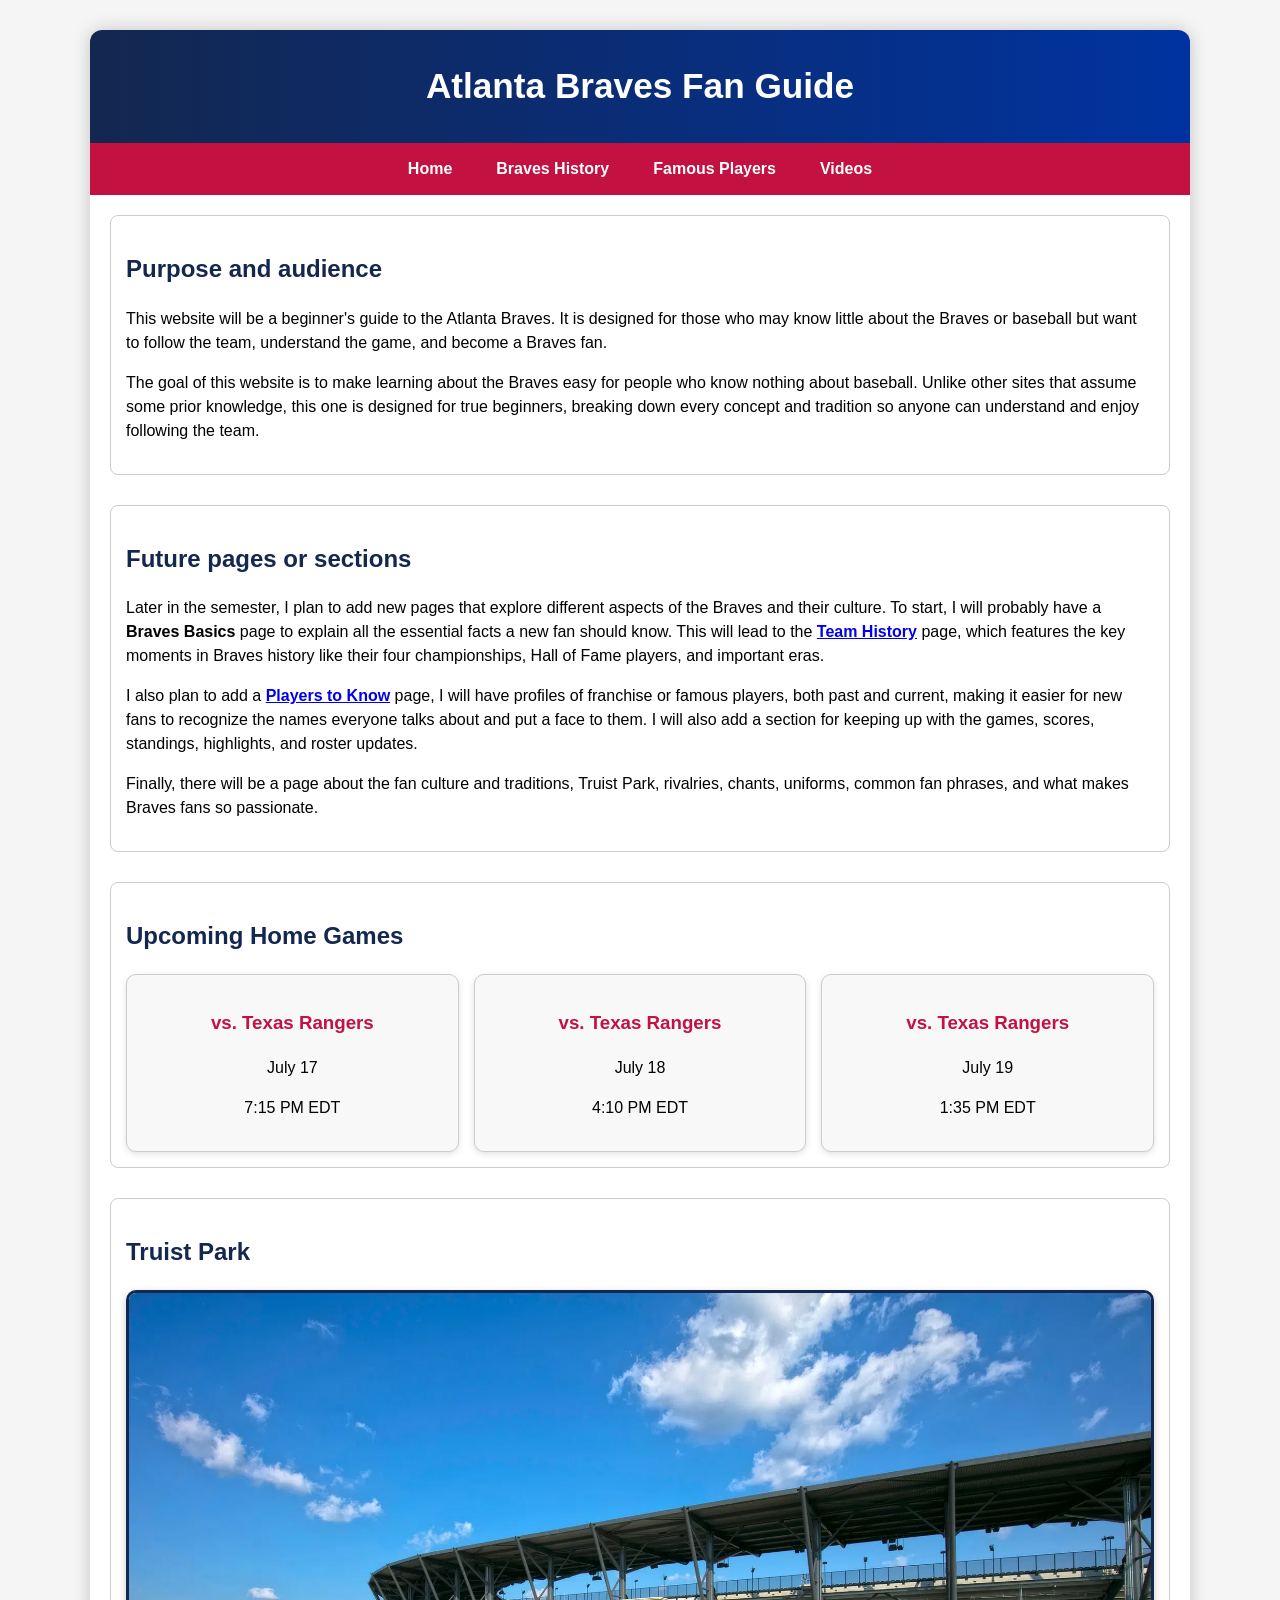
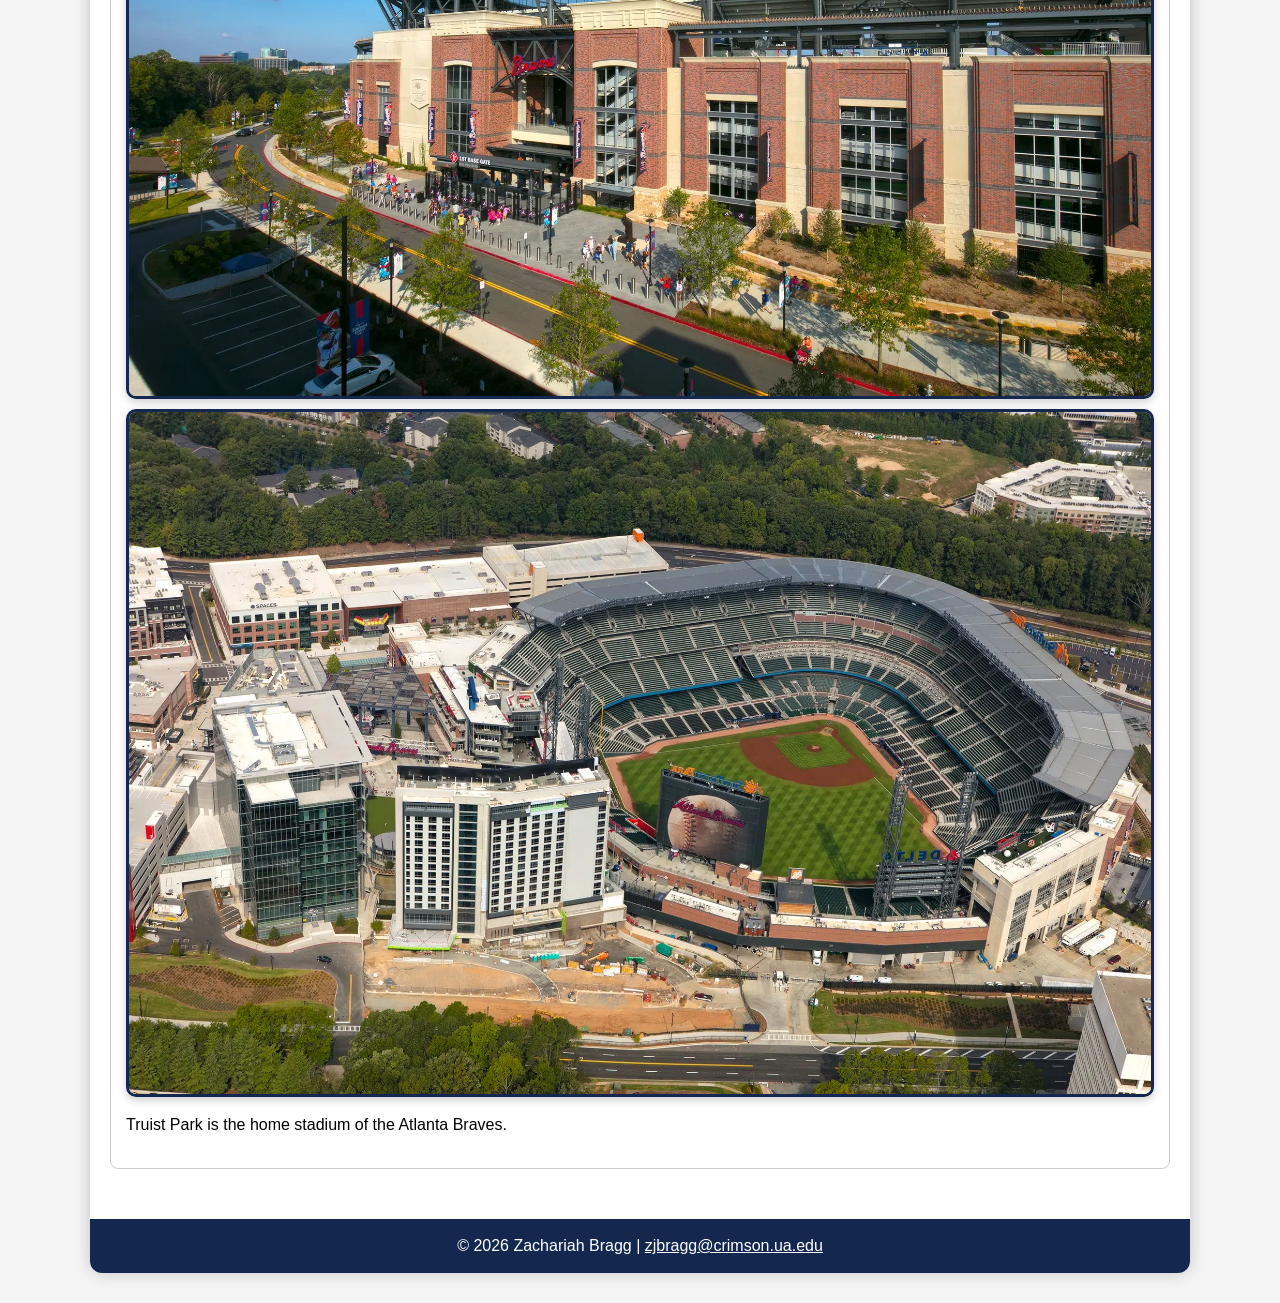
<file: index.html>
<!DOCTYPE html>
<html lang="en">

<head>
    <meta charset="UTF-8">
    <meta name="viewport" content="width=device-width, initial-scale=1.0">
    <title>Atlanta Braves Fan Guide</title>
    <link rel="stylesheet" href="styles/style.css">
</head>

<!-- Zachariah Bragg 7/21/2026 Module 10 -->

<body>
    <div id="wrapper">
        <header>
            <h1>Atlanta Braves Fan Guide</h1>
        </header>
        <nav>
            <ul>
                <li><a href="index.html">Home</a></li>
                <li><a href="history.html">Braves History</a></li>
                <li><a href="players.html">Famous Players</a></li>
                <li><a href="videos.html">Videos</a></li>
            </ul>
        </nav>
        <main>
            <section>
                <h2>Purpose and audience</h2>
                <p>
                    This website will be a beginner's guide to the Atlanta Braves. It is designed for those who may know
                    little
                    about the Braves or baseball but want to follow the team, understand the game, and become a Braves
                    fan.
                </p>
                <p>
                    The goal of this website is to make learning about the Braves easy for people who know nothing about
                    baseball.
                    Unlike other sites that assume some prior knowledge, this one is designed for true beginners,
                    breaking
                    down
                    every concept and tradition so anyone can understand and enjoy following the team.
                </p>
            </section>
            <section>
                <h2>Future pages or sections</h2>
                <p>
                    Later in the semester, I plan to add new pages that explore different aspects of the Braves and
                    their
                    culture.
                    To start, I will probably have a <strong>Braves Basics</strong> page to explain all the essential
                    facts
                    a
                    new
                    fan should know. This will lead to the <strong><a href="history.html">Team History</a></strong>
                    page,
                    which
                    features the key moments in
                    Braves history like their four championships, Hall of Fame players, and important eras.
                </p>
                <p>
                    I also plan to add a <strong><a href="players.html">Players to Know</a></strong> page, I will have
                    profiles
                    of
                    franchise or famous players,
                    both past and current, making it easier for new fans to recognize the names everyone talks about and
                    put
                    a
                    face
                    to them. I will also add a section for keeping up with the games, scores, standings, highlights, and
                    roster
                    updates.
                </p>
                <p>
                    Finally, there will be a page about the fan culture and traditions, Truist Park, rivalries, chants,
                    uniforms,
                    common fan phrases, and what makes Braves fans so passionate.
                </p>
            </section>
            <section>
                <h2>Upcoming Home Games</h2>
                <div class="cards">
                    <article class="card">
                        <h3>vs. Texas Rangers</h3>
                        <p>July 17</p>
                        <p>7:15 PM EDT</p>
                    </article>
                    <article class="card">
                        <h3>vs. Texas Rangers</h3>
                        <p>July 18</p>
                        <p>4:10 PM EDT</p>
                    </article>
                    <article class="card">
                        <h3>vs. Texas Rangers</h3>
                        <p>July 19</p>
                        <p>1:35 PM EDT</p>
                    </article>
                </div>
            </section>
            <section>
                <h2>Truist Park</h2>
                <p>
                    <img class="photo" src="images/stadium2.jpg" alt="Street view of Truist Park." height="250"> <img
                        class="photo" src="images/stadium.jpg" alt="Aerial view of Truist Park." height="250">
                </p>
                <p>Truist Park is the home stadium of the Atlanta Braves.</p>
            </section>
        </main>
        <footer>
            &copy; 2026 Zachariah Bragg | <a href="mailto:zjbragg@crimson.ua.edu">zjbragg@crimson.ua.edu</a>
        </footer>
    </div>
</body>

</html>
</file>
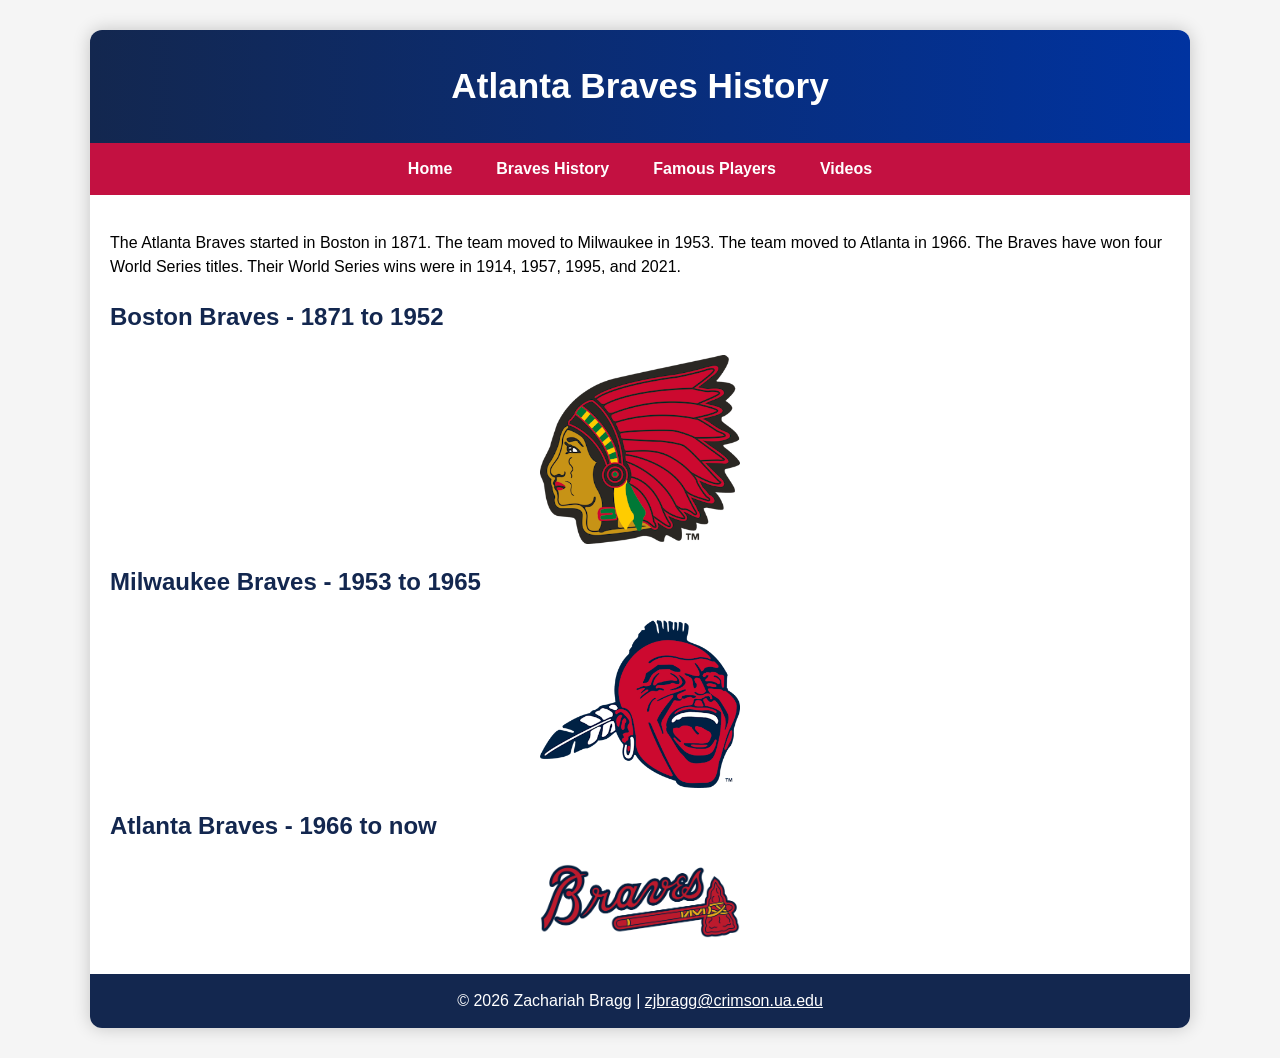
<file: history.html>
<!DOCTYPE html>
<html lang="en">

<head>
    <meta charset="UTF-8">
    <meta name="viewport" content="width=device-width, initial-scale=1.0">
    <title>Atlanta Braves History</title>
    <link rel="stylesheet" href="styles/style.css">
</head>

<!-- Zachariah Bragg 7/21/2026 Module 10 -->

<body>
    <div id="wrapper">
        <header>
            <h1>Atlanta Braves History</h1>
        </header>
        <nav>
            <ul>
                <li><a href="index.html">Home</a></li>
                <li><a href="history.html">Braves History</a></li>
                <li><a href="players.html">Famous Players</a></li>
                <li><a href="videos.html">Videos</a></li>
            </ul>
        </nav>
        <main>
            <p>The Atlanta Braves started in Boston in 1871. The team moved to Milwaukee in 1953. The team moved to
                Atlanta
                in
                1966. The Braves have won four World Series titles. Their World Series wins were in 1914, 1957, 1995,
                and
                2021.
            </p>
            <h2>Boston Braves - 1871 to 1952</h2>
            <p>
                <img src="images/bostonbraves.png" alt="Boston Braves Logo" width="200">
            </p>
            <h2>Milwaukee Braves - 1953 to 1965</h2>
            <p>
                <img src="images/milwaukeebraves.png" alt="Milwaukee Braves Logo" width="200">
            </p>
            <h2>Atlanta Braves - 1966 to now</h2>
            <p>
                <img src="images/atlantabraves.png" alt="Atlanta Braves Logo" width="200">
            </p>
        </main>
        <footer>
            &copy; 2026 Zachariah Bragg | <a href="mailto:zjbragg@crimson.ua.edu">zjbragg@crimson.ua.edu</a>
        </footer>
    </div>
</body>

</html>
</file>
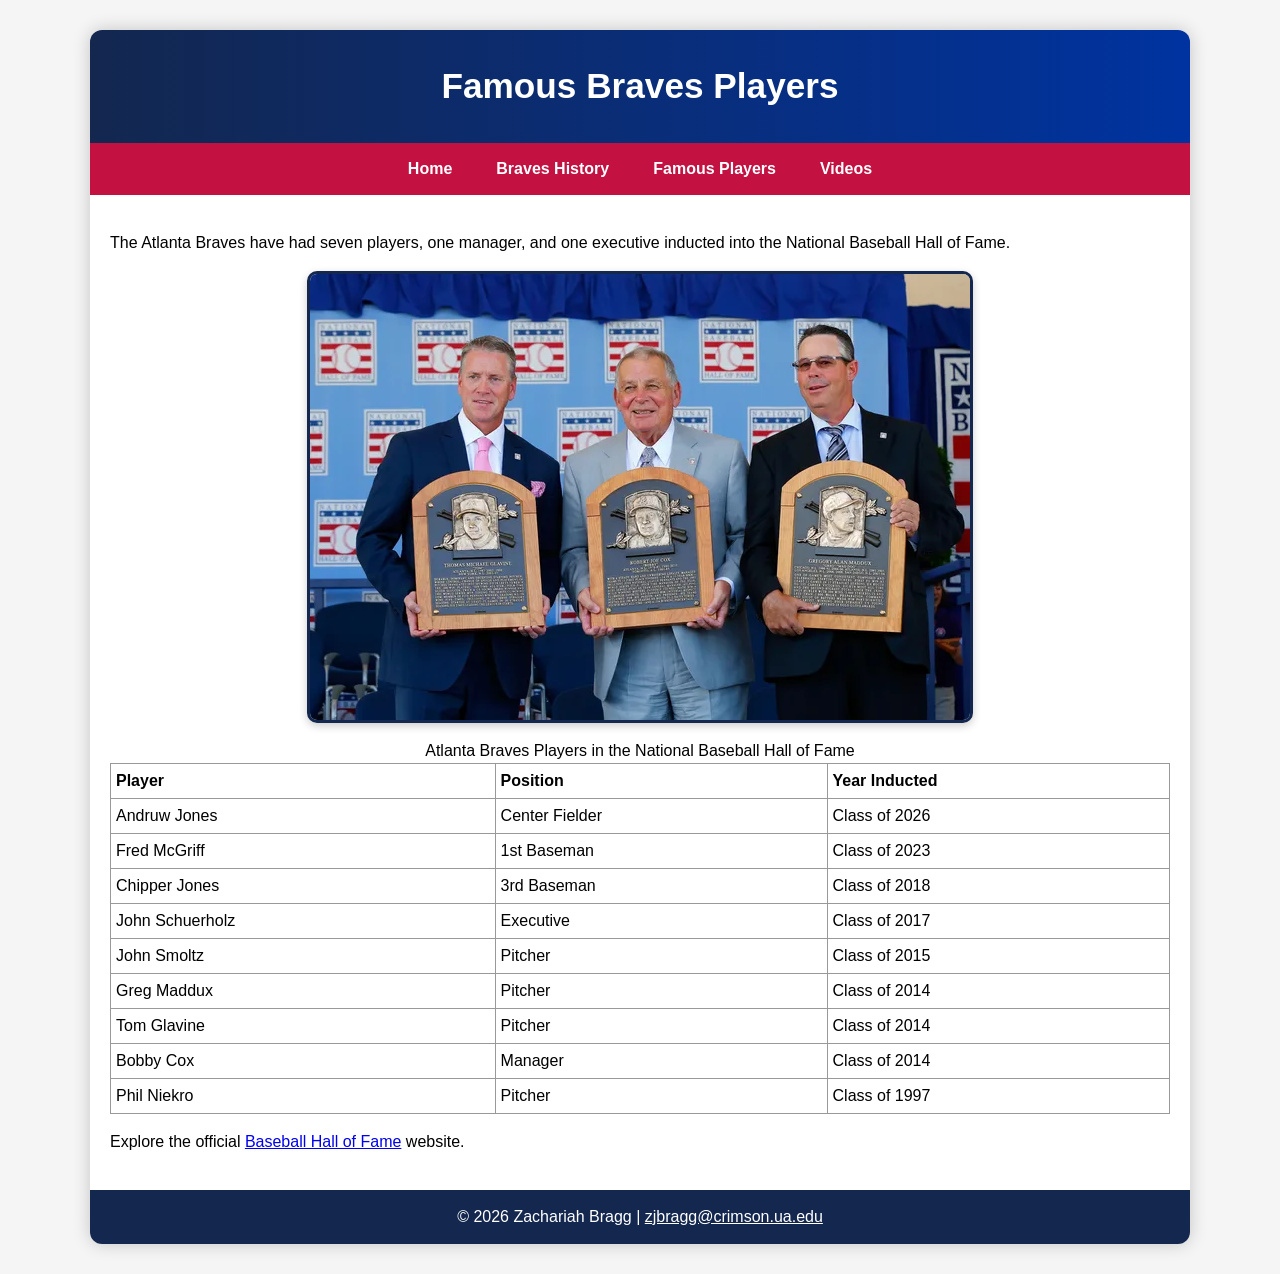
<file: players.html>
<!DOCTYPE html>
<html lang="en">

<head>
    <meta charset="UTF-8">
    <meta name="viewport" content="width=device-width, initial-scale=1.0">
    <title>Famous Braves Players</title>
    <link rel="stylesheet" href="styles/style.css">
</head>

<!-- Zachariah Bragg 7/21/2026 Module 10 -->

<body>
    <div id="wrapper">
        <header>
            <h1>Famous Braves Players</h1>
        </header>
        <nav>
            <ul>
                <li><a href="index.html">Home</a></li>
                <li><a href="history.html">Braves History</a></li>
                <li><a href="players.html">Famous Players</a></li>
                <li><a href="videos.html">Videos</a></li>
            </ul>
        </nav>
        <main>
            <p>
                The Atlanta Braves have had seven players, one manager, and one executive inducted into the National
                Baseball
                Hall of Fame.
            </p>
            <p>
                <img class="photo" src="images/cooperstown.png" alt="Photo of Tom Glavine, Bobby Cox and Greg Maddux"
                    height="250">
            </p>
            <table>
                <caption>Atlanta Braves Players in the National Baseball Hall of Fame</caption>
                <tr>
                    <th>Player</th>
                    <th>Position</th>
                    <th>Year Inducted</th>
                </tr>
                <tr>
                    <td>Andruw Jones</td>
                    <td>Center Fielder</td>
                    <td>Class of 2026</td>
                </tr>
                <tr>
                    <td>Fred McGriff</td>
                    <td>1st Baseman</td>
                    <td>Class of 2023</td>
                </tr>
                <tr>
                    <td>Chipper Jones</td>
                    <td>3rd Baseman</td>
                    <td>Class of 2018</td>
                </tr>
                <tr>
                    <td>John Schuerholz</td>
                    <td>Executive</td>
                    <td>Class of 2017</td>
                </tr>
                <tr>
                    <td>John Smoltz</td>
                    <td>Pitcher</td>
                    <td>Class of 2015</td>
                </tr>
                <tr>
                    <td>Greg Maddux</td>
                    <td>Pitcher</td>
                    <td>Class of 2014</td>
                </tr>
                <tr>
                    <td>Tom Glavine</td>
                    <td>Pitcher</td>
                    <td>Class of 2014</td>
                </tr>
                <tr>
                    <td>Bobby Cox</td>
                    <td>Manager</td>
                    <td>Class of 2014</td>
                </tr>
                <tr>
                    <td>Phil Niekro</td>
                    <td>Pitcher</td>
                    <td>Class of 1997</td>
                </tr>
            </table>
            <p>
                Explore the official <a href="https://baseballhall.org/hall-of-fame/hall-of-fame-explorer">Baseball Hall
                    of
                    Fame</a> website.
            </p>
        </main>
        <footer>
            &copy; 2026 Zachariah Bragg | <a href="mailto:zjbragg@crimson.ua.edu">zjbragg@crimson.ua.edu</a>
        </footer>
    </div>
</body>

</html>
</file>
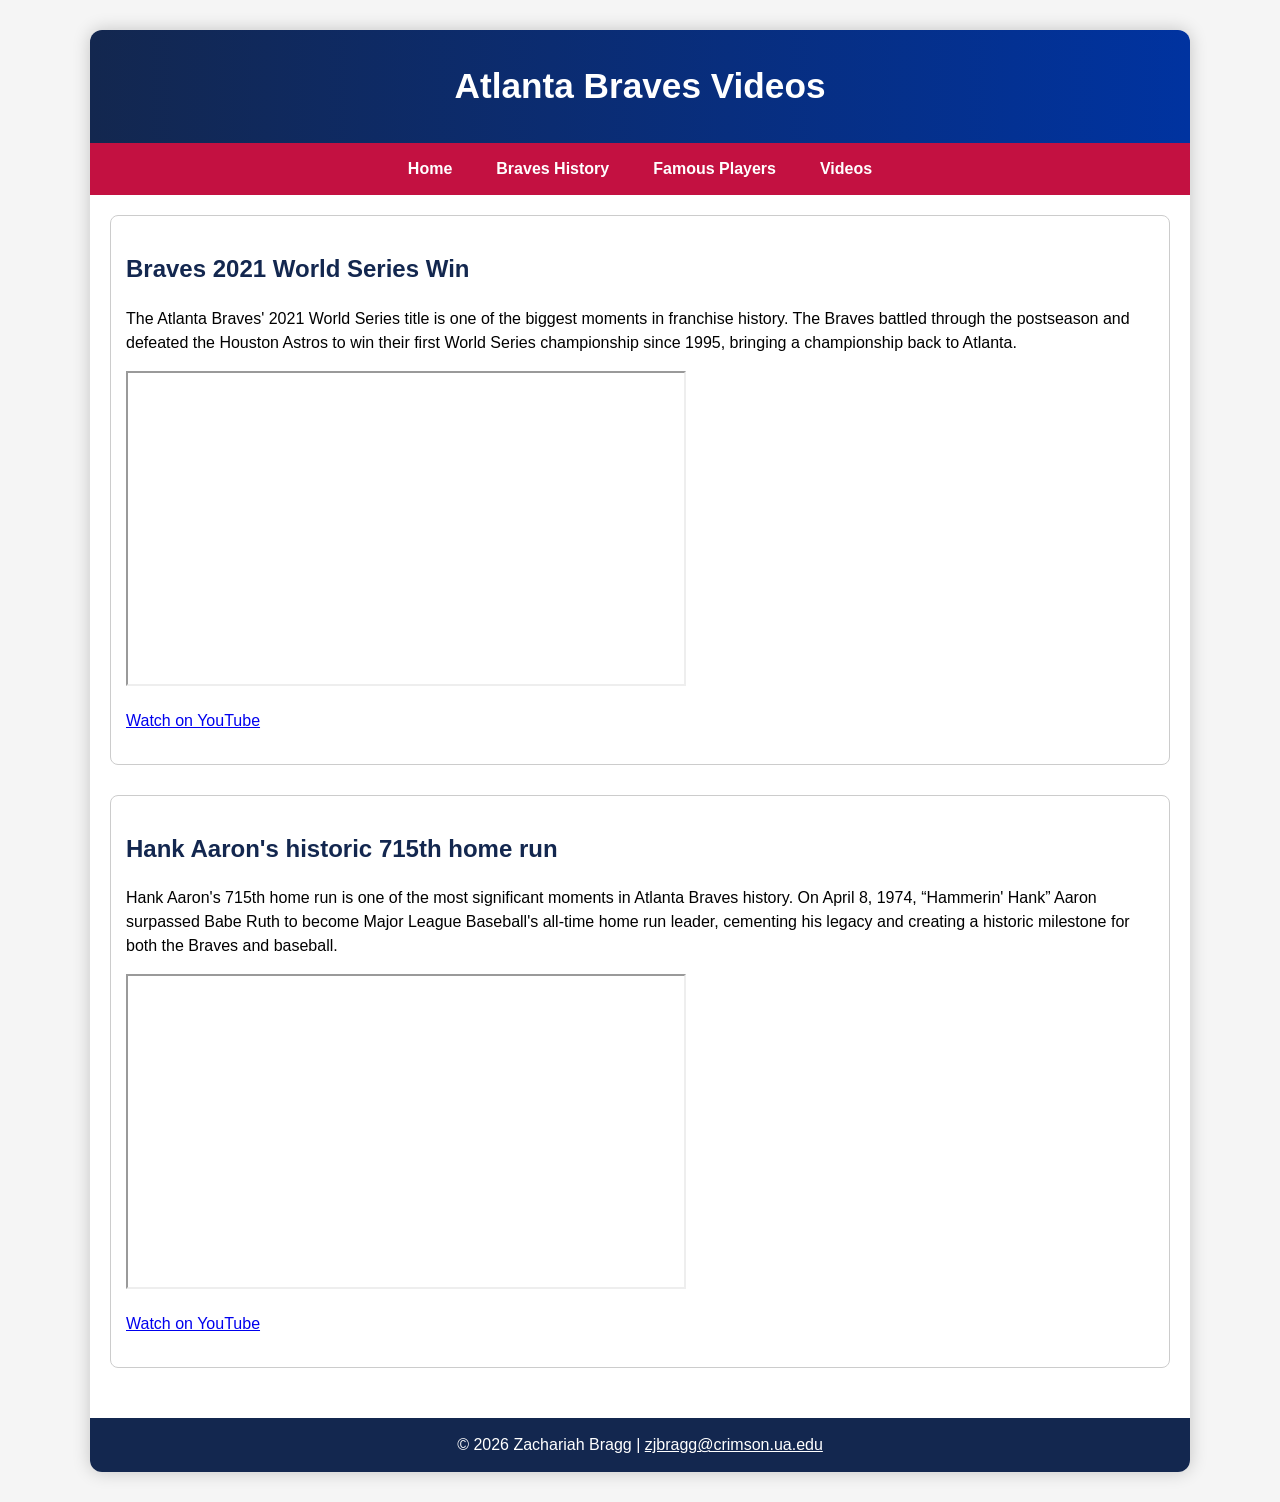
<file: videos.html>
<!DOCTYPE html>
<html lang="en">

<head>
    <meta charset="UTF-8">
    <meta name="viewport" content="width=device-width, initial-scale=1.0">
    <title>Atlanta Braves Videos</title>
    <link rel="stylesheet" href="styles/style.css">
</head>

<!-- Zachariah Bragg 7/21/2026 Module 10 -->

<body>
    <div id="wrapper">
        <header>
            <h1>Atlanta Braves Videos</h1>

        </header>
        <nav>
            <ul>
                <li><a href="index.html">Home</a></li>
                <li><a href="history.html">Braves History</a></li>
                <li><a href="players.html">Famous Players</a></li>
                <li><a href="videos.html">Videos</a></li>
            </ul>
        </nav>
        <main>
            <section>
                <h2>Braves 2021 World Series Win</h2>
                <p>The Atlanta Braves' 2021 World Series title is one of the biggest moments in franchise history. The
                    Braves
                    battled through the postseason and defeated the Houston Astros to win their first World Series
                    championship
                    since 1995, bringing a championship back to Atlanta.</p>
                <iframe width="560" height="315" src="https://www.youtube.com/embed/dcAlsEd1cxQ?si=t_oLv1x4AYqrDF6V"
                    title="YouTube video player"
                    allow="accelerometer; autoplay; clipboard-write; encrypted-media; gyroscope; picture-in-picture; web-share"
                    referrerpolicy="strict-origin-when-cross-origin" allowfullscreen></iframe>
                <p><a href="https://www.youtube.com/watch?v=dcAlsEd1cxQ">Watch on YouTube</a></p>
            </section>
            <section>
                <h2>Hank Aaron's historic 715th home run</h2>
                <p>Hank Aaron's 715th home run is one of the most significant moments in Atlanta Braves history. On
                    April 8,
                    1974, “Hammerin' Hank” Aaron surpassed Babe Ruth to become Major League Baseball's all-time home run
                    leader,
                    cementing his legacy and creating a historic milestone for both the Braves and baseball.</p>
                <iframe width="560" height="315" src="https://www.youtube.com/embed/xum-BUrh-b4?si=6Zpgb_sWdIQOg1Eb"
                    title="YouTube video player"
                    allow="accelerometer; autoplay; clipboard-write; encrypted-media; gyroscope; picture-in-picture; web-share"
                    referrerpolicy="strict-origin-when-cross-origin" allowfullscreen></iframe>
                <p><a href="https://www.youtube.com/watch?v=xum-BUrh-b4">Watch on YouTube</a></p>
            </section>
        </main>
        <footer>
            &copy; 2026 Zachariah Bragg | <a href="mailto:zjbragg@crimson.ua.edu">zjbragg@crimson.ua.edu</a>
        </footer>
    </div>
</body>

</html>
</file>
<file: styles/style.css>
/* Zachariah Bragg Module 10 Date: 7/21/2026 */

* {
    box-sizing: border-box;
}

html,
body {
    max-width: 100%;
    overflow-x: hidden;
}

body {
    margin: 0;
    background-color: #F5F5F5;
    color: #000000;
    font-family: Arial, Helvetica, sans-serif;
    line-height: 1.5;
}

#wrapper {
    width: 90%;
    max-width: 1100px;
    min-height: 100vh;
    margin: 30px auto;
    background-color: #FFFFFF;
    border-radius: 12px;
    box-shadow: 0 0 18px rgba(0, 0, 0, 0.20);
    overflow: hidden;
}

header {
    padding: 30px 20px;
    background: linear-gradient(to right, #13274F, #0033A0);
    color: #FFFFFF;
    text-align: center;
}

header h1 {
    margin: 0;
    font-size: 2.2em;
}

nav {
    background-color: #C31141;
    text-align: center;
}

nav ul {
    display: flex;
    justify-content: center;
    flex-wrap: wrap;
    gap: 0;
    margin: 0;
    padding: 0;
    list-style-type: none;
}

nav li {
    margin: 0;
}

nav a {
    display: block;
    padding: 14px 22px;
    color: #FFFFFF;
    font-weight: bold;
    text-decoration: none;
}

nav a:hover,
nav a:focus {
    background-color: #EAAA00;
    color: #13274F;
    text-decoration: none;
}

main {
    max-width: none;
    margin: 0;
    padding: 20px;
    background-color: #FFFFFF;
    border: none;
    border-radius: 0;
    box-shadow: none;
}

section {
    margin-bottom: 30px;
    padding: 15px;
    border: 1px solid #CCCCCC;
    border-radius: 8px;
}

h2 {
    color: #13274F;
}

h3 {
    color: #C31141;
}

.cards {
    display: flex;
    flex-wrap: wrap;
    gap: 15px;
    margin-top: 15px;
}

.card {
    flex: 1;
    min-width: 200px;
    padding: 15px;
    background-color: #F8F8F8;
    border: 1px solid #CCCCCC;
    border-radius: 10px;
    box-shadow: 0 2px 6px rgba(0, 0, 0, 0.12);
    text-align: center;
}

img {
    display: block;
    max-width: 100%;
    height: auto;
    margin: 10px auto;
}

.photo {
    border: 3px solid #13274F;
    border-radius: 10px;
    box-shadow: 0 3px 8px rgba(0, 0, 0, 0.20);
}

iframe {
    max-width: 100%;
}

table {
    width: 100%;
    margin: 15px 0;
    border-collapse: collapse;
}

th,
td {
    padding: 5px;
    border: 1px solid #999999;
    text-align: left;
}

footer {
    margin: 0;
    padding: 15px;
    background-color: #13274F;
    color: #FFFFFF;
    text-align: center;
}

footer a {
    color: #FFFFFF;
}

footer a:hover,
footer a:focus {
    color: #EAAA00;
    text-decoration: underline;
}

/* Module 10 Responsive Styles */

@media only screen and (max-width: 900px) {
    #wrapper {
        width: 95%;
        margin: 15px auto;
    }

    main {
        padding: 15px;
    }

    .cards {
        flex-direction: column;
        gap: 12px;
    }

    .card {
        width: 100%;
        min-width: 0;
    }

    nav a {
        padding: 12px 16px;
        font-size: 0.95em;
    }

    img,
    iframe {
        max-width: 100%;
    }
}

@media only screen and (max-width: 600px) {
    body {
        background-color: #FFFFFF;
    }

    #wrapper {
        width: 100%;
        margin: 0;
        border-radius: 0;
        box-shadow: none;
    }

    header {
        padding: 20px 12px;
    }

    header h1 {
        font-size: 1.6em;
    }

    nav ul {
        flex-direction: column;
    }

    nav li {
        width: 100%;
    }

    nav a {
        display: block;
        width: 100%;
        padding: 12px;
        border-top: 1px solid #FFFFFF;
        text-align: center;
    }

    main {
        padding: 10px;
    }

    section {
        margin-bottom: 15px;
        padding: 10px;
    }

    .cards {
        flex-direction: column;
        gap: 10px;
    }

    .card {
        width: 100%;
        min-width: 0;
        padding: 12px;
    }

    img {
        max-width: 100%;
        height: auto;
    }

    iframe {
        width: 100%;
        max-width: 100%;
        aspect-ratio: 16 / 9;
        height: auto;
    }

    h2 {
        font-size: 1.4em;
    }

    h3 {
        font-size: 1.15em;
    }

    table {
        display: block;
        width: 100%;
        max-width: 100%;
        overflow-x: auto;
    }

    th,
    td {
        padding: 4px;
    }

    footer {
        padding: 12px 8px;
    }
}
</file>
